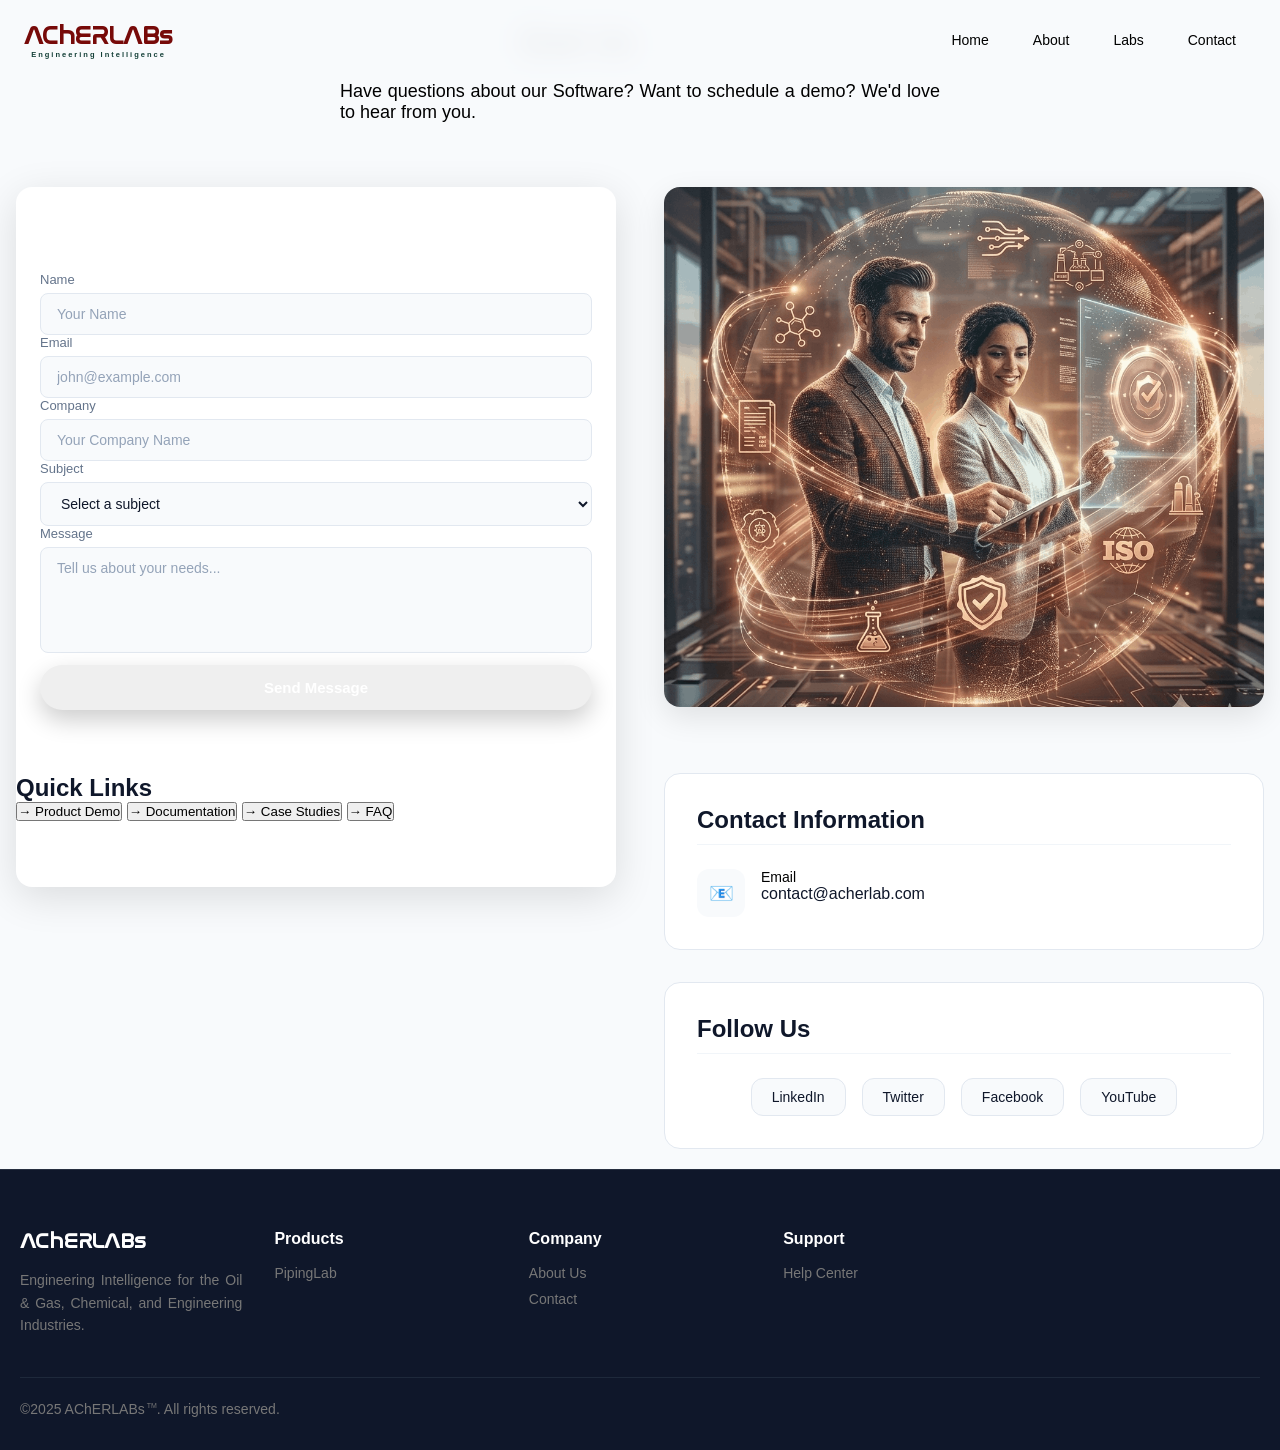
<file: contact.html>
<!DOCTYPE html>
<html lang="en">
<head>
    <meta charset="UTF-8">
    <meta name="viewport" content="width=device-width, initial-scale=1.0">
    <title>AChERLABs - Contact Us</title>
    <link rel="stylesheet" href="style.css">
    <!-- Font Awesome -->
    <link href="https://cdnjs.cloudflare.com/ajax/libs/font-awesome/5.10.0/css/all.min.css" rel="stylesheet" />
    </style>
</head>
<body>
        <!-- Navigation -->
    <nav id="navbar">
        <div class="nav-container">
            <a href="index.html" class="logo-section">
                <div class="logo-text">
                    <span class="logo-name">AChERLABs</span>
                    <span class="logo-tagline">Engineering Intelligence</span>
                </div>
            </a>
            
            <!-- YE SIRF EK LIST HAI (JO DESKTOP AUR MOBILE DONO KE LIYE KAAM KAREGI) -->
            <div class="nav-links">
                <a href="index.html" class="nav-btn">Home</a>
                <a href="about.html" class="nav-btn">About</a>
                <a href="Labs.html" class="nav-btn">Labs</a>
                <a href="contact.html" class="nav-btn active">Contact</a>
            </div>
            
            <!-- Mobile Menu Button (OnClick hataya gaya hai) -->
            <button class="mobile-menu-btn">
                <svg fill="none" stroke="currentColor" viewBox="0 0 24 24">
                    <path stroke-linecap="round" stroke-linejoin="round" stroke-width="2" d="M4 6h16M4 12h16M4 18h16"></path>
                </svg>
            </button>
        </div>
    </nav>

    <!-- Contact Page Content -->
    <div class="contact-page">
        <div class="contact-container">
            <div class="section-title">
                <h2>Get in <span class="gradient">Touch</span></h2>
                <p>Have questions about our Software? Want to schedule a demo? We'd love to hear from you.</p>
            </div>
            
            <div class="contact-grid">
                <!-- 1. Contact Form (Left Side) -->
                <div class="contact-form">
                    <h2>Send Us a Message</h2>
                    <form id="contactForm">
                        <div class="form-group">
                            <label>Name</label>
                            <input type="text" name="name" placeholder="Your Name" required />
                        </div>
                        <div class="form-group">
                            <label>Email</label>
                            <input type="email" name="email" placeholder="john@example.com" required>
                        </div>
                        <div class="form-group">
                            <label>Company</label>
                            <input type="text" name="company" placeholder="Your Company Name">
                        </div>
                        <div class="form-group">
                            <label>Subject</label>
                            <select name="subject" required>
                                <option value="">Select a subject</option>
                                <option value="demo">Request Demo</option>
                                <option value="pricing">Pricing Inquiry</option>
                                <option value="support">Technical Support</option>
                                <option value="other">Other</option>
                            </select>
                        </div>
                        <div class="form-group">
                            <label>Message</label>
                            <textarea name="message" rows="5" placeholder="Tell us about your needs..." required></textarea>
                        </div>
                        <button type="submit" class="btn-primary" style="width: 100%;">Send Message</button>
                        <p id="responseMessage"></p>
                    </form>

                    <!-- MOVED: Quick Links Box (Ab ye Form ke niche hai) -->
                    <div class="quick-links-card" style="margin-top: 30px; margin-bottom: 0;">
                        <h2>Quick Links</h2>
                        <div class="quick-links-grid">
                            <button class="quick-link-btn">→ Product Demo</button>
                            <button class="quick-link-btn">→ Documentation</button>
                            <button class="quick-link-btn">→ Case Studies</button>
                            <button class="quick-link-btn">→ FAQ</button>
                        </div>
                    </div>
                </div>
                
                <!-- 2. Right Side: Image + Contact Info -->
                <div class="contact-info">
                    
                    <!-- IMAGE -->
                    <div class="contact-image-box">
                        <img src="acherlab-images/contact.png" alt="Contact Us Image">
                    </div>
                    
                    <!-- Contact Information -->
                    <div class="info-card">
                        <h2>Contact Information</h2>
                        <!-- <div class="info-item">
                            <div class="info-icon">📍</div>
                            <div>
                                <div class="label">Address</div>
                                <div class="value">123 Tech Park, Innovation Street, Tech City, TC 12345</div>
                            </div>
                        </div> -->
                        
                        <div class="info-item">
                            <div class="info-icon">📧</div>
                            <div>
                                <div class="label">Email</div>
                                <div class="value">contact@acherlab.com</div>
                            </div>
                        </div>

                        <!-- <div class="info-item">
                            <div class="info-icon">📞</div>
                            <div>
                                <div class="label">Phone</div>
                                <div class="value">+1 (555) 123-4567</div>
                            </div>
                        </div> 
                        <div class="info-item">
                            <div class="info-icon">🕐</div>
                            <div>
                                <div class="label">Business Hours</div>
                                <div class="value">Mon - Fri: 9:00 AM - 6:00 PM</div>
                            </div> 
                        </div> -->
                    </div>
                    
                    <!-- Social Links -->
                    <div class="social-card">
                        <h2>Follow Us</h2>
                        <div class="social-links">
                            <button class="social-btn">LinkedIn</button>
                            <button class="social-btn">Twitter</button>
                            <button class="social-btn">Facebook</button>
                            <button class="social-btn">YouTube</button>
                        </div>
                    </div>
                    
                </div>
            </div>
        </div>
    </div>

    <!-- Footer -->
    <footer>
        <div class="footer-container">
            <div class="footer-grid">
                <div class="footer-brand">
                    <a href="index.html" class="logo-section">
                        <span class="logo-name" style="font-size: 20px;">AChERLABs</span>
                    </a>
                    <p>Engineering Intelligence for the Oil & Gas, Chemical, and Engineering Industries.</p>
                </div>
                
                <div class="footer-col">
                    <h4>Products</h4>
                    <ul>
                        <li><a href="PipingLab.html">PipingLab</a></li>
                        <!--<li><a href="Labs.html">Features</a></li>
                        <li><a href="contact.html">Pricing</a></li>
                        <li><a href="#">Updates</a></li>-->
                    </ul>
                </div>
                
                <div class="footer-col">
                    <h4>Company</h4>
                    <ul>
                        <li><a href="about.html">About Us</a></li>
                        <!--<li><a href="#">Careers</a></li>
                        <li><a href="#">News</a></li>-->
                        <li><a href="contact.html">Contact</a></li>
                    </ul>
                </div>
                
                <div class="footer-col">
                    <h4>Support</h4>
                    <ul>
                        <!--<li><a href="#">Documentation</a></li>-->
                        <li><a href="#">Help Center</a></li>
                        <!--<li><a href="#">Community</a></li>
                        <li><a href="#">Status</a></li>-->
                    </ul>
                </div>
            </div>
            
            <div class="footer-bottom">
                <p>
                   <span class="copyright-icon">&copy;</span>2025 AChERLABs<sup class="tm-icon">TM</sup>. All rights reserved.
                </p>
                <!--<div class="footer-links">
                    <a href="#">Privacy Policy</a>
                    <a href="#">Terms of Service</a>-->
                </div>
            </div>
        </div>
    </footer>

    <script src="script.js"></script>
</body>
</html>
</file>
<file: style.css>
/* ============================================
   AChERLABs Website - Main Stylesheet
   THEME: SOFT LIGHT (Professional & Clean)
   ============================================ */

/* ============================================
   TABLE OF CONTENTS
   ============================================
   1. ROOT & GLOBAL SETTINGS
   2. REUSABLE COMPONENTS
   3. PAGE: HOME
   4. PAGE: ABOUT
   5. PAGE: Labs
   6. PAGE: CONTACT
   7. FORMS & DOWNLOAD STYLES
   8. ANIMATIONS & KEYFRAMES
   9. RESPONSIVE STYLES
   ============================================ */

/* ============================================
   1. ROOT & GLOBAL SETTINGS
   ============================================ */

@font-face {
    font-family: 'nasalization';
    src: url('fonts/Nasalization-Regular.woff2') format('woff2'),
         url('fonts/Nasalization-Regular.woff') format('woff');
    font-weight: normal;
    font-style: normal;
    font-display: swap; /* Optimized loading ke liye */
}

* {
    margin: 0;
    padding: 0;
    box-sizing: border-box;
}

.italic-text {
    font-style: italic;
}

body {
    font-family: 'Segoe UI', Tahoma, Geneva, Verdana, sans-serif;
    background: #f8fafc;
    color: #0f172a;
    overflow-x: hidden;
}

p {
    text-align: justify;
    white-space: normal;
    word-wrap: break-word;
    word-break: keep-all;
    hyphens: none; /* Hyphen (-) ko disable kar deta hai */
}
/* Add this rule for smooth scrolling effect */
html {
    scroll-behavior: smooth;
}

/* Rest of your existing code... */
* {
    margin: 0;
    padding: 0;
    box-sizing: border-box;
}
/* ... */
/* ============================================
   2. REUSABLE COMPONENTS
   ============================================ */

/* A. Navigation */
nav {
    position: fixed;
    top: 0;
    left: 0;
    right: 0;
    z-index: 1000;
    padding: 0 24px;
    transition: all 0.3s ease;
    background: rgba(248, 250, 252, 0.9);
    backdrop-filter: blur(12px);
}

nav.scrolled {
    background: rgba(255, 255, 255, 0.95);
    box-shadow: 0 4px 20px rgba(0, 0, 0, 0.05);
}

.nav-container {
    max-width: 1280px;
    margin: 0 auto;
    display: flex;
    align-items: center;
    justify-content: space-between;
    height: 80px;
}

.logo-section {
    display: flex;
    align-items: center;
    gap: 12px;
    cursor: pointer;
    text-decoration: none;
}

.logo-section:hover .logo-img {
    transform: scale(1.1);
}

.logo-text {
    display: flex;
    flex-direction: column;
}

.logo-name {
    font-family: 'nasalization', sans-serif;
    text-transform: none !important;
    font-variant: normal !important;
    font-size: 24px;
    font-weight: bold;
    color: #770A09;
}

.logo-tagline {
    font-size: 7.5px;
    color: #133F37;
    letter-spacing: 2px;
    font-family: "Arial Rounded MT Bold", Arial, sans-serif;
    font-weight: 600; /* Semibold effect ke liye ye bhi add karna achha rehta hai */
    text-align: center;
    width: 100%; /* Ye isliye taaki element puri width le le aur text center ho sake */
    display: block; /* Agar ye span tag hai to ye zaroori hai */
}

.nav-links {
    display: flex;
    gap: 4px;
    transition: all 0.3s ease;
}

.nav-btn {
    padding: 10px 20px;
    border-radius: 50px;
    font-size: 14px;
    font-weight: 500;
    cursor: pointer;
    transition: all 0.3s ease;
    border: none;
    background: transparent;
    color: #000000;
    text-decoration: none;
    display: inline-block;
}

.nav-btn:hover {
    color: #0f172a;
    background: rgba(0, 0, 0, 0.05);
}

.nav-btn.active {
    background: #960c0c;
    color: #fff;
    box-shadow: 0 10px 20px rgba(0, 0, 0, 0.15);
}

.mobile-menu-btn {
    display: none;
    padding: 8px;
    border-radius: 8px;
    background: rgba(0, 0, 0, 0.05);
    border: none;
    cursor: pointer;
}

.mobile-menu-btn svg {
    width: 24px;
    height: 24px;
    stroke: #0f172a;
}

/* B. Buttons */
.btn-primary {
    padding: 16px 32px;
    border-radius: 50px;
    background: linear-gradient(to right, #960c0c);
    color: #fff;
    font-size: 18px;
    font-weight: 600;
    border: none;
    cursor: pointer;
    box-shadow: 0 10px 25px rgba(0, 0, 0, 0.2);
    transition: all 0.3s ease;
    text-decoration: none;
    display: inline-block;
}

.btn-primary:hover {
    transform: scale(1.05);
    box-shadow: 0 15px 30px rgba(0, 0, 0, 0.3);
}

.btn-secondary {
    padding: 16px 32px;
    border-radius: 50px;
    background: rgba(15, 23, 42, 0.05);
    border: 1px solid rgba(15, 23, 42, 0.1);
    color: #0f172a;
    font-size: 18px;
    font-weight: 600;
    cursor: pointer;
    transition: all 0.3s ease;
    text-decoration: none;
    display: inline-block;
}

.btn-secondary:hover {
    background: rgba(15, 23, 42, 0.1);
}

/* C. Footer */
footer {
    background: #000000; /* Background color black kar diya */
    border-top: 1px solid rgba(255, 255, 255, 0.1); /* Border thoda light kiya black ke liye */
    padding: 48px 16px;
    color: #777777; /* Default text color grey kar diya */
}

.footer-container {
    max-width: 1280px;
    margin: 0 auto;
}

.footer-grid {
    display: grid;
    grid-template-columns: repeat(5, 1fr);
    gap: 32px;
    margin-bottom: 32px;
}

.footer-brand .logo-section {
    margin-bottom: 16px;
}

.footer-brand p {
    color: #777777; /* Description text grey */
    font-size: 14px;
}

.footer-col h4 {
    color: #ffffff; /* Headings white rakhi hain taaki dikhe */
    font-weight: 600;
    margin-bottom: 16px;
}

.footer-col ul {
    list-style: none;
}

.footer-col li {
    margin-bottom: 8px;
}

.footer-col a {
    color: #777777; /* Links ko grey kiya as per request */
    font-size: 14px;
    text-decoration: none;
    transition: color 0.3s ease;
}

.footer-col a:hover {
    color: #ffffff; /* Hover karne par white ho jayenge */
}

..footer-bottom {
    padding-top: 32px;
    border-top: 1px solid rgba(255, 255, 255, 0.1);
    display: flex;
    align-items: center;
    flex-wrap: wrap;
    gap: 16px;
}

/* Responsive Fix: Mobile par Center karega */
@media (max-width: 768px) {
    .footer-bottom {
        justify-content: center; /* Mobile par center aa jayega */
        text-align: center;
        width: 100%;
    }
}
.footer-bottom p {
    color: #777777; /* Copyright text grey */
    font-size: 14px;
}

.footer-links {
    display: flex;
    gap: 24px;
}

.footer-links a {
    color: #777777; /* Footer bottom links grey */
    font-size: 14px;
    text-decoration: none;
    transition: color 0.3s ease;
}

.footer-links a:hover {
    color: #ffffff; /* Hover par white */
}

/* Footer Logo Name Styling */
.footer-brand .logo-name {
    font-size: 20px;
    color: #ffffff; /* White color */
    font-weight: bold; /* Optional: Name thoda bold karne ke liye */
}

/* --- Footer Quick Links --- */
.footer-quick-links {
    margin-bottom: 24px;
}

.footer-quick-links h3 {
    font-size: 16px;
    font-weight: 700;
    color: #ffffff;
    margin-bottom: 16px;
}

.footer-links-grid {
    display: flex;
    flex-direction: column;
    gap: 10px;
}

.footer-link-item {
    color: #94a3b8;
    font-size: 14px;
    text-decoration: none;
    transition: all 0.3s ease;
}

.footer-link-item:hover {
    color: #ffffff;
    padding-left: 6px;
}

/* --- Base Style (Default) --- */
/* Ye style sab jagah apply hogi jahan bhi tm-icon class lagegi */
.tm-icon {
    font-size: 0.5em;       /* Default Size */
    vertical-align: super;
    margin-left: 2px;
    font-weight: normal;
}

/* --- Header Logo TM Style --- */
.logo-section .tm-icon {
    font-size: 0.2em;
    font-family: "Arial Rounded MT Bold", Arial, sans-serif !important;
    color: #770A09;
    vertical-align: super;
    margin-left: 2px;
}

/* --- Base Style (Default) --- */
.tm-icon {
    font-size: 0.5em;       
    vertical-align: super;
    margin-left: 2px;
    font-weight: normal;
    /* Default font bhi set kar dete hain safety ke liye */
    font-family: Arial, Helvetica, sans-serif; 
}

/* --- Specific Style for Footer --- */
.footer-brand .tm-icon {
    font-size: 0.3em;
    color: #ffffff;
    font-family: Arial, Helvetica, sans-serif;
}

/* D. Modals */
.modal {
    display: none;
    position: fixed;
    z-index: 2000;
    left: 0;
    top: 0;
    width: 100%;
    height: 100%;
    background-color: rgba(15, 23, 42, 0.5);
    backdrop-filter: blur(5px);
}

.modal-content {
    background: #fff;
    margin: 8% auto;
    padding: 40px;
    border: 1px solid #e2e8f0;
    width: 90%;
    max-width: 500px;
    border-radius: 15px;
    text-align: center;
    box-shadow: 0 25px 50px rgba(0,0,0,0.1);
    position: relative;
    color: #0f172a;
}

.close {
    position: absolute;
    top: 15px;
    right: 20px;
    color: #94a3b8;
    font-size: 30px;
    cursor: pointer;
    transition: 0.3s;
}

.close:hover {
    color: #0f172a;
}

.modal-btn {
    background: linear-gradient(to right, #960c0c);
    color: #fff;
    padding: 16px 32px;
    border: none;
    width: 100%;
    border-radius: 50px;
    font-weight: 600;
    font-size: 1rem;
    cursor: pointer;
    margin-top: 10px;
    transition: all 0.3s ease;
    box-shadow: 0 10px 20px rgba(0, 0, 0, 0.15);
}

.modal-btn:hover {
    transform: translateY(-2px);
    box-shadow: 0 15px 30px rgba(0, 0, 0, 0.25);
}

/* ============================================
   3. PAGE: HOME
   ============================================ */

/* A. Hero Section */
.hero {
    display: flex;
    flex-direction: column;
    background: #f8fafc;
    position: relative;
    width: 100%;
}

/* Slider Area */
.hero-bg-slider {
    position: relative;
    width: 100%;
    height: 700px;
    overflow: hidden;
    margin-top: 80px;
    flex-shrink: 0;
    background-color: #e2e8f0;
}

.hero-bg-slider .slide {
    position: absolute;
    inset: 0;
    width: 100%;
    height: 100%;
    background-size: cover;
    background-position: center center;
    background-repeat: no-repeat;
    opacity: 0;
    transition: opacity 1s ease-in-out;
    z-index: 0;
}

.hero-bg-slider .slide.active {
    opacity: 1;
}

/* --- Overlay (30% Dark) --- */
.hero-bg-slider .slide::before {
    content: '';
    position: absolute;
    top: 0;
    left: 0;
    width: 100%;
    height: 100%;
    background: rgba(0, 0, 0, 0.3); /* 30% Transparency */
    z-index: 1;
}

/* --- Text Styling (Left Bottom, Italic, Single Line) --- */
.slide-text {
    position: absolute;
    bottom: 50px; /* Image ke niche se 50px upar */
    left: 0; /* Left side se start hoga */
    z-index: 2;
    
    /* Text Design */
    color: #ffffff;
    font-size: 1.5rem; 
    font-weight: narrow;
    font-style: italic; /* Italic kiya */
    width: 50%; /* Image ki 50% width */
    
    /* Single Line ke liye (Text line nahi todega) */
    white-space: nowrap; 
    
    text-shadow: 2px 4px 10px rgba(0, 0, 0, 0.6);
    font-family: 'Segoe UI', Tahoma, Geneva, Verdana, sans-serif;
    padding: 0 40px;
    
    opacity: 0;
    transition: opacity 1s ease-in-out;
    text-align: left; /* Text left side se align hoga */
}

/* Ab humne left/right classes ka logic change kar diya hai 
   taaki sab left side par aajayein */
.slide-text.text-left,
.slide-text.text-right {
    left: 0;
    right: auto;
    text-align: left;
}

/* Active slide mein text dikhayi dega */
.hero-bg-slider .slide.active .slide-text {
    opacity: 1;
}

/* Responsive Settings */
@media (max-width: 768px) {
    .slide-text {
        font-size: 1.2rem; /* Mobile par size kam */
        width: 70%; /* Mobile par thoda width badha liya */
        padding: 0 20px;
        bottom: 30px;
        white-space: normal; /* Mobile par agar text lamba hai to wrap ho sake */
    }
}

/* Scroll Indicator */
.scroll-indicator {
    position: absolute;
    bottom: 20px;
    left: 50%;
    transform: translateX(-50%);
    z-index: 5;
    animation: bounce 2s infinite;
    cursor: pointer;
}

@keyframes bounce {
    0%, 20%, 50%, 80%, 100% {transform: translateX(-50%) translateY(0);}
    40% {transform: translateX(-50%) translateY(-10px);}
    60% {transform: translateX(-50%) translateY(-5px);}
}

/* Hero Bottom Layout */
.hero-bottom-wrapper {
    display: flex;
    align-items: center;
    justify-content: space-between;
    max-width: 1280px;
    margin: 0 auto;
    padding: 60px 24px;
    gap: 50px;
    background: #f8fafc;
    flex-wrap: wrap;
}

.hero-left-col {
    flex: 1.5;
    min-width: 300px;
    order: 1;
}

.hero-content {
    text-align: left;
}

.badge-dot {
    width: 8px;
    height: 8px;
    border-radius: 50%;
    background: #22c55e;
    animation: pulse 2s ease-in-out infinite;
    display: inline-block;
    margin-right: 8px;
}

.badge-text {
    font-size: 14px;
    color: #000000;
}

.hero h1 {
    font-size: 3rem;
    font-weight: bold;
    margin-bottom: 24px;
    line-height: 1.2;
    color: #0f172a;
}

/* Welcome to ka gray color */
.hero h1 .welcome-text {
    color: #777777;
    -webkit-text-fill-color: #777777;
    font-size: 0.8em;
}

/* AChERLABs ka red gradient */
.hero h1 span.gradient {
    background: linear-gradient(to right, #960c0c);
    -webkit-background-clip: text;
    -webkit-text-fill-color: transparent;
    background-clip: text;
    font-size: 0.8em;
}

.hero h1 span.gradient {
    background: linear-gradient(to right, #960c0c);
    -webkit-background-clip: text;
    -webkit-text-fill-color: transparent;
    background-clip: text;
}

.hero p {
    font-size: 18px;
    color: #777777;
    margin-bottom: 40px;
    max-width: 700px;
    line-height: 1.7;
}

.hero-buttons {
    display: flex;
    gap: 16px;
    justify-content: flex-start;
    flex-wrap: wrap;
}

/* Right Side: Image Box */
.hero-right-col {
    flex: 1.5;
    min-width: 300px;
    order: 2;
    position: relative;
}

.image-box img {
    width: 100%;
    height: auto;
    display: block;
    border-radius: 14px;
    background: #f8fafc;
}

/* Mobile Responsive */
@media (max-width: 768px) {
    .hero-bg-slider {
        height: 400px;
    }
    .hero-bottom-wrapper {
        flex-direction: column;
        padding: 40px 16px;
    }
    .hero-left-col {
        order: 1;
    }
    .hero-right-col {
        order: 2;
    }
    .hero-content {
        text-align: center;
    }
    .hero-buttons {
        justify-content: center;
    }
    .hero h1 {
        font-size: 2rem;
    }
}

/* B. Industries Section */
.industries {
    padding: 80px 20px;
    background: #ffffff;
}

.section-title {
    text-align: center;
    margin-bottom: 64px;
}

.section-title h2 {
    font-size: 2.5rem;
    font-weight: bold;
    color: #777777;
    margin-bottom: 16px;
}

.section-title h2 span.gradient {
    background: linear-gradient(to right, #960c0c);
    -webkit-background-clip: text;
    -webkit-text-fill-color: transparent;
    background-clip: text;
}

.section-title p {
    color: #000000;
    font-size: 18px;
    max-width: 600px;
    margin: 0 auto;
}

.industries-container {
    max-width: 1280px;
    margin: 0 auto;
    display: flex;
    flex-direction: column;
    gap: 60px;
}

.industry-row {
    display: flex;
    align-items: center;
    gap: 50px;
    flex-wrap: wrap;
}

/* Desktop Reverse Layout */
.industry-row.reverse {
    flex-direction: row-reverse;
}

.industry-content {
    flex: 1;
    min-width: 300px;
}

.industry-content h3 {
    font-size: 2rem;
    font-weight: bold;
    color: #777777;
    margin-bottom: 16px;
}

.industry-content h3 span.gradient {
    background: linear-gradient(to right, #960c0c);
    -webkit-background-clip: text;
    -webkit-text-fill-color: transparent;
    background-clip: text;
}

.industry-content p {
    color: #000000;
    font-size: 1rem;
    line-height: 1.8;
    margin-bottom: 24px;
}

.industry-btn {
    display: inline-block;
    padding: 12px 28px;
    border-radius: 50px;
    background: linear-gradient(to right, #960c0c);
    color: #fff;
    font-weight: 500;
    text-decoration: none;
    transition: transform 0.3s ease, box-shadow 0.3s ease;
}

.industry-btn:hover {
    transform: translateY(-3px);
    box-shadow: 0 10px 20px rgba(0, 0, 0, 0.15);
}

.industry-image {
    flex: 1.2;
    min-width: 300px;
    position: relative;
    /* FIX: Number badge ka cut na ho isliye */
    overflow: visible; 
}

/* --- DESKTOP IMAGE FIX (Auto Height - No Crop) --- */
.industry-image img {
    width: 100%;
    
    /* YE LINE PURI IMAGE DIKHAYEGI - CUT NAHI HOGI */
    height: auto; 
    max-height: 500px; /* Maximum height limit (optional) */
    
    object-fit: contain; /* Puri image fit hogi */
    object-position: center;
    background-color: #f1f5f9; /* Khali jagah ka background */
    
    border-radius: 16px;
    box-shadow: 0 25px 50px rgba(0,0,0,0.1);
    
    position: relative;
    z-index: 1;
    transition: transform 0.5s ease;
}

/* Hover Effect: Image aage aayegi */
.industry-row:hover .industry-image img {
    transform: scale(1.03);
    z-index: 20; /* Hover par number ke upar image */
}

/* NUMBER STYLING */
.industry-num {
    position: absolute;
    top: -20px;
    left: -20px;
    width: 60px;
    height: 60px;
    background: linear-gradient(to right, #960c0c);
    border-radius: 50%;
    display: flex;
    align-items: center;
    justify-content: center;
    font-size: 1.5rem;
    font-weight: bold;
    color: #fff;
    box-shadow: 0 10px 20px rgba(0,0,0,0.1);
    z-index: 10; /* Number normally upar rahega */
}

/* --- RESPONSIVE STYLES (Mobile View) --- */
@media (max-width: 768px) {
    .industry-row, 
    .industry-row.reverse {
        flex-direction: column !important;
        text-align: center;
    }

    .industry-content {
        min-width: 100%;
    }

    .industry-image {
        min-width: 100%;
        width: 100%;
    }

    /* Mobile ke liye bhi auto height */
    .industry-image img {
        height: auto;
        max-height: 400px;
        object-fit: contain;
    }

    /* Mobile mein number center */
    .industry-num {
        top: -10px;
        left: 50%;
        transform: translateX(-50%);
    }

    .industry-content h3 {
        font-size: 1.5rem;
        margin-top: 20px;
    }

    .industry-btn {
        display: inline-flex;
        justify-content: center;
        align-items: center;
        text-align: center;
    }
}

/* C. Features Section */
.features {
    padding: 80px 16px;
    background: #f8fafc;
}

.features-grid {
    display: grid;
    grid-template-columns: repeat(3, 1fr);
    gap: 32px;
    max-width: 1280px;
    margin: 0 auto;
}

.feature-card {
    position: relative;
    padding: 32px;
    border-radius: 16px;
    background: #ffffff;
    border: 1px solid #e2e8f0;
    transition: all 0.3s ease;
}

.feature-card:hover {
    border-color: #960c0c;
    box-shadow: 0 10px 30px rgba(0,0,0,0.05);
}

.feature-card .icon {
    font-size: 40px;
    margin-bottom: 16px;
}

.feature-card h3 {
    font-size: 20px;
    font-weight: bold;
    color: #0f172a;
    margin-bottom: 12px;
}

.feature-card p {
    color: #000000;
}

/* ============================================
   4. PAGE: ABOUT
   ============================================ */

/* Main Heading */
.section-title h1 {
    font-size: 3rem;
    font-weight: bold;
    color: #777777;
    margin-bottom: 24px;
    line-height: 1.2;
}

.section-title h1 span.gradient {
    background: linear-gradient(to right, #960c0c);
    -webkit-background-clip: text;
    -webkit-text-fill-color: transparent;
    background-clip: text;
}

.about-page {
    background: #f8fafc;
    min-height: 100vh;
}

.about-container {
    max-width: 1280px;
    margin: 0 auto;
    padding: 96px 16px;
    position: relative;
    overflow-x: hidden;
}

/* --- TOP GRID --- */
.about-grid {
    display: grid;
    grid-template-columns: 1fr 1fr;
    gap: 48px;
    align-items: flex-start;
}

.about-content h1 {
    font-size: 3rem;
    font-weight: bold;
    color: #777777;
    margin-bottom: 24px;
    line-height: 1.2;
}

.about-content h1 span.gradient {
    background: linear-gradient(to right, #960c0c);
    -webkit-background-clip: text;
    -webkit-text-fill-color: transparent;
    background-clip: text;
}

.about-content p {
    font-size: 18px;
    color: #000000;
    line-height: 1.8;
    margin-bottom: 24px;
}

/* --- BADGES STYLE (Wapas add kiya) --- */
.about-badges {
    display: flex;
    flex-wrap: wrap;
    gap: 16px;
    margin-top: 24px;
}

.badge {
    display: flex;
    align-items: center;
    gap: 8px;
    padding: 8px 16px;
    border-radius: 50px;
    font-size: 14px;
}

.badge.green { background: rgba(34, 197, 94, 0.1); color: #15803d; }
.badge.blue { background: rgba(59, 130, 246, 0.1); color: #1d4ed8; }
.badge.purple { background: rgba(139, 92, 246, 0.1); color: #6d28d9; }

.badge-dot-sm { width: 8px; height: 8px; border-radius: 50%; }
.badge.green .badge-dot-sm { background: #15803d; }
.badge.blue .badge-dot-sm { background: #1d4ed8; }
.badge.purple .badge-dot-sm { background: #6d28d9; }

/* --- IMAGE STYLE --- */
.about-image {
    position: relative;
}

.about-image img {
    width: 100%;
    height: 500px;
    object-fit: cover;
    object-position: top;
    border-radius: 24px;
    box-shadow: 0 25px 50px rgba(0,0,0,0.1);
}

.about-image-overlay {
    position: absolute;
    inset: 0;
    background: linear-gradient(to left, transparent, transparent, rgba(248, 250, 252, 0.8));
    border-radius: 24px;
}

/* Mission Card */
.mission-card {
    position: absolute;
    bottom: 30px;
    left: 30px;
    right: 30px;
    background: rgba(150, 12, 12, 0.9);
    padding: 20px;
    border-radius: 12px;
    color: #fff;
    box-shadow: 0 10px 20px rgba(0,0,0,0.2);
}
.mission-card h4 { margin: 0 0 5px 0; font-size: 1.2rem; }
.mission-card p { margin: 0; font-size: 0.9rem; color: rgba(255,255,255,0.9); }

/* --- BOTTOM FULL WIDTH SECTION --- */
.bottom-full-section {
    margin-top: 40px;
}

.full-width-line {
    border: 0;
    height: 1px;
    background: #e2e8f0;
    margin-bottom: 30px;
    width: 100vw;
    position: relative;
    left: calc(-50vw + 50%);
}

/* Flex Wrapper */
.competency-wrapper {
    display: flex;
    align-items: center;
    gap: 30px;
}

/* Competency Box */
.competency-box {
    background: rgba(150, 12, 12, 0.9);
    color: #fff;
    padding: 20px;
    border-radius: 12px;
    box-shadow: 0 10px 20px rgba(0,0,0,0.2);
    flex-shrink: 0;
    width: 180px;
    text-align: center;
}
.competency-box h4 { margin: 0; font-size: 1.1rem; line-height: 1.4; }

/* List */
.competency-list-full {
    flex: 1;
}

.competency-list-full ul {
    list-style: none;
    padding: 0;
    margin: 0;
    display: grid;
    grid-template-columns: 1fr;
    gap: 10px;
}

.competency-list-full ul li {
    font-size: 16px;
    color: #333;
    position: relative;
    padding-left: 25px;
    line-height: 1.6;
    white-space: nowrap;
}

.competency-list-full ul li::before {
    content: '•';
    color: #960c0c;
    font-weight: bold;
    position: absolute;
    left: 0;
    font-size: 1.2rem;
}

/* Responsive */
@media (max-width: 768px) {
    .about-grid {
        grid-template-columns: 1fr;
    }
    
    .about-badges {
        justify-content: center !important; /* Mobile par center */
    }

    .full-width-line {
        width: 100%;
        left: 0;
    }
    
    .competency-wrapper {
        flex-direction: column;
        align-items: flex-start;
    }
    
    .competency-box {
        width: 100%;
        margin-bottom: 10px;
    }
    
    .competency-list-full ul li {
        white-space: normal;
    }
    
    .about-image {
        order: -1;
    }
    
    .about-image img {
        height: 300px;
    }
}

/* ============================================
   Core Values Section (Updated)
   ============================================ */

.core-values-section {
    padding: 60px 20px;
    border-top: 1px solid #e2e8f0;
}

.cv-header {
    text-align: center;
    margin-bottom: 48px;
    max-width: 800px;
    margin-left: auto;
    margin-right: auto;
}

.cv-header h2 {
    font-size: 2.5rem;
    font-weight: bold;
    margin-bottom: 10px;
    /* color: #960c0c; ← Ye line hata do kyunki ab alag-alag colors hain */
}

/* Our Core ka gray color */
.cv-header h2 .cv-gray {
    color: #777777;
}

/* Values ka red color */
.cv-header h2 .cv-red {
    color: #960c0c;
}

.cv-header p {
    text-align: center;
    color: #000000;
    font-size: 1rem;
    line-height: 1.7;
}

/* Desktop View: 4 Columns (Default) */
.values-grid {
    display: grid;
    grid-template-columns: repeat(4, 1fr); 
    gap: 20px;
}

.value-card {
    background: #ffffff;
    padding: 20px;
    border-radius: 10px;
    text-align: center;
    transition: transform 0.1s ease;
    position: relative;
    overflow: hidden;
    box-shadow: 0 5px 15px rgba(0,0,0,0.05);
    border: 1px solid #e2e8f0;
}

.value-card:hover {
    transform: translateY(-5px);
    border-color: #cbd5e1;
}

.value-card.purple { border-top: 6px solid #8b5cf6; }
.value-card.blue { border-top: 6px solid #3b82f6; }
.value-card.green { border-top: 6px solid #22c55e; }
.value-card.orange { border-top: 6px solid #f97316; }

.value-icon {
    width: 50px;
    height: 50px;
    margin: 0 auto 16px;
    display: flex;
    align-items: center;
    justify-content: center;
    font-size: 24px;
    background: rgba(0,0,0,0.03);
    border-radius: 50%;
}

.value-card h3 {
    font-size: 1.1rem;
    font-weight: bold;
    color: #0f172a;
    margin-bottom: 12px;
}

.value-card p {
    font-size: 0.9rem;
    color: #000000;
    line-height: 1.6;
}

/* --- RESPONSIVE CODE (Yahan update kiya gaya hai) --- */

/* Tablet View (Jab screen 1024px se chhoti ho) */
/* Yahan par 2 columns banenge */
@media (max-width: 1024px) {
    .values-grid {
        grid-template-columns: repeat(2, 1fr); 
    }
}

/* Mobile View (Jab screen 768px se chhoti ho) */
/* Yahan par 1 column banega */
@media (max-width: 768px) {
    .values-grid {
        grid-template-columns: 1fr; /* Sirf 1 column (Ek ke neeche ek) */
    }

    .core-values-section {
        padding: 40px 15px;
    }

    .cv-header h2 {
        font-size: 1.75rem;
    }
    
    .value-card {
        padding: 15px;
    }
}

/* Why Choose */
.mission-card {
    position: absolute;
    bottom: -100px;
    left: -24px;
    padding: 24px;
    border-radius: 16px;
    background: linear-gradient(to bottom right, #000000);
    max-width: 280px;
    box-shadow: 0 25px 50px rgba(0, 0, 0, 0.15);
}

.mission-card h4 {
    color: #fff;
    font-size: 18px;
    font-weight: bold;
    margin-bottom: 8px;
}

.mission-card p {
    color: rgba(255, 255, 255, 0.9);
    font-size: 14px;
}

..why-choose {
    margin-top: 5px;
}

/* "Why Choose" text ka color */
.why-choose .section-title {
    color: #777777;
}

/* "AChERLABs" text ka gradient hata kar color lagane ke liye */
.why-choose .section-title span.gradient {
    background: none;
    -webkit-text-fill-color: #960c0c;
    color: #960c0c;
} {
    margin-top: 5px;
}

.why-grid {
    display: grid;
    grid-template-columns: repeat(4, 1fr);
    gap: 24px;
}

.why-card {
    padding: 24px;
    border-radius: 16px;
    background: #ffffff;
    border: 1px solid #e2e8f0;
    transition: all 0.3s ease;
}

.why-card:hover {
    border-color: #cbd5e1;
    box-shadow: 0 10px 20px rgba(0,0,0,0.05);
}

.why-card .icon-box {
    width: 56px;
    height: 56px;
    border-radius: 12px;
    display: flex;
    align-items: center;
    justify-content: center;
    font-size: 24px;
    margin-bottom: 16px;
    transition: transform 0.3s ease;
}

.why-card:hover .icon-box {
    transform: scale(1.1);
}

.why-card h3 {
    font-size: 18px;
    font-weight: 600;
    color: #0f172a;
    margin-bottom: 8px;
}

.why-card p {
    color: #000000;
    font-size: 14px;
}

.icon-cyan {
    background: linear-gradient(to bottom right, #06b6d4, #2563eb);
}

.icon-purple {
    background: linear-gradient(to bottom right, #8b5cf6, #7c3aed);
}

.icon-green {
    background: linear-gradient(to bottom right, #22c55e, #10b981);
}

.icon-orange {
    background: linear-gradient(to bottom right, #f97316, #d97706);
}

/* CTA Section */
.cta-about-section {
    text-align: center;
    padding: 50px 20px;
    background: linear-gradient(to bottom, #f8fafc, #e2e8f0);
    margin-top: 10px;
}

.cta-box {
    max-width: 1500px;
    margin: 0 auto;
    padding: 60px 40px;
    border-radius: 20px;
    background: #ffffff;
    border: 1px solid #e2e8f0;
    box-shadow: 0 25px 50px rgba(0,0,0,0.05);
}

.cta-box h2 {
    font-size: 2.5rem;
    font-weight: bold;
    color: #0f172a;
    margin-bottom: 16px;
}

.cta-box p {
    text-align: center; 
    color: #000000;
    font-size: 1.1rem;
    margin-bottom: 32px;
    line-height: 1.6;
}

.cta-buttons {
    display: flex;
    justify-content: center;
    gap: 16px;
    flex-wrap: wrap;
}

.btn-white-bg {
    display: inline-block;
    padding: 14px 32px;
    background: #960c0c; /* Button Color Red kar diya */
    color: #fff; /* Text White hai */
    font-weight: 600;
    font-size: 1rem;
    border-radius: 50px;
    text-decoration: none;
    transition: all 0.3s ease;
    border: 2px solid #960c0c; /* Border bhi Red kar diya */
}

.btn-white-bg:hover {
    background: #7a0a0a; /* Hover karne par thoda dark red hoga */
    border-color: #7a0a0a; /* Hover par border bhi dark red */
    transform: translateY(-3px);
    box-shadow: 0 10px 20px rgba(0,0,0,0.1);
}

/* ============================================
   5. PAGE: Labs
   ============================================ */

.Labs-page {
    background: #f8fafc;
    min-height: 100vh;
}

.Labs-container {
    max-width: 1280px;
    margin: 0 auto;
    padding: 20px 16px;
}

/* A. PipingLab Hero Section */
.pipingleb-section {
    position: relative;
    border-radius: 0;
    overflow: visible;
    margin-bottom: 40px;
    background: transparent;
    border: none;
}

.pipingleb-bg {
    position: absolute;
    inset: 0;
    background: linear-gradient(to right, rgba(59, 130, 246, 0.03), transparent, rgba(139, 92, 246, 0.03));
    z-index: 1;
    pointer-events: none;
}

.pipingleb-glow {
    position: absolute;
    inset: 0;
    z-index: 2;
    pointer-events: none;
}

.pipingleb-glow .glow-1 {
    position: absolute;
    top: 0;
    right: 0;
    width: 400px;
    height: 400px;
    background: rgba(59, 130, 246, 0.1);
    border-radius: 50%;
    filter: blur(80px);
}

.pipingleb-glow .glow-2 {
    position: absolute;
    bottom: 0;
    left: 0;
    width: 400px;
    height: 400px;
    background: rgba(139, 92, 246, 0.1);
    border-radius: 50%;
    filter: blur(80px);
}

.pipingleb-content {
    position: relative;
    z-index: 10;
    display: grid;
    grid-template-columns: 1fr 1fr;
    gap: 48px;
    align-items: center;
    padding: 64px;
}

.pipingleb-badge {
    display: inline-flex;
    align-items: center;
    gap: 8px;
    padding: 8px 16px;
    border-radius: 50px;
    background: linear-gradient(to right, #960c0c);
    color: #fff;
    font-size: 14px;
    font-weight: 500;
    margin-bottom: 24px;
}

.pipingleb-badge .pulse-dot {
    width: 8px;
    height: 8px;
    border-radius: 50%;
    background: #fff;
    animation: pulse 2s ease-in-out infinite;
}

.pipingleb-content h2 {
    font-size: 3rem;
    font-weight: bold;
    color: #960c0c;
    margin-bottom: 24px;
}

.pipingleb-content p {
    font-size: 18px;
    color: #000000;
    line-height: 1.7;
    margin-bottom: 24px;
}

.pipingleb-image {
    position: relative;
    display: flex;
    flex-direction: column;
    align-items: center;
    justify-content: center;
    min-height: 400px;
}

.pipingleb-image img {
    width: 100%;
    height: auto;
    max-height: 500px;
    object-fit: contain;
    border-radius: 16px;
    box-shadow: 0 25px 50px -12px rgba(0, 0, 0, 0.1);
}

.pipingleb-stats {
    position: absolute;
    bottom: -20px;
    left: 16px;
    right: 16px;
    display: flex;
    gap: 16px;
    z-index: 20;
}

.pipingleb-stat {
    flex: 1;
    padding: 16px;
    border-radius: 12px;
    background: rgba(255, 255, 255, 0.9);
    backdrop-filter: blur(8px);
    border: 1px solid #e2e8f0;
    text-align: center;
    box-shadow: 0 10px 20px rgba(0,0,0,0.05);
}

.pipingleb-stat .value {
    font-size: 20px;
    font-weight: bold;
}

.pipingleb-stat .value.cyan {
    color: #0891b2;
}

.pipingleb-stat .value.purple {
    color: #7c3aed;
}

.pipingleb-stat .value.orange {
    color: #ea580c;
}

.pipingleb-stat .label {
    font-size: 12px;
    color: #000000;
}

/* Responsive fix for mobile */
@media (max-width: 768px) {
    .pipingleb-content {
        grid-template-columns: 1fr;
        padding: 20px;
    }
}

/* ============================================
   EXPLORE PAGE - Full CSS (Hero + All Sections)
   ============================================ */

/* ========================================
   A. PipingLab Hero Section
   ======================================== */
.pipingleb-section {
    position: relative;
    border-radius: 0;
    overflow: visible;
    margin-bottom: 80px;
    margin-top: 100px;
    background: transparent;
    border: none;
}

.pipingleb-bg {
    position: absolute;
    inset: 0;
    background: linear-gradient(to right, rgba(59, 130, 246, 0.03), transparent, rgba(139, 92, 246, 0.03));
    z-index: 1;
    pointer-events: none;
}

.pipingleb-glow {
    position: absolute;
    inset: 0;
    z-index: 2;
    pointer-events: none;
}

.pipingleb-glow .glow-1 {
    position: absolute;
    top: 0;
    right: 0;
    width: 400px;
    height: 400px;
    background: rgba(59, 130, 246, 0.1);
    border-radius: 50%;
    filter: blur(80px);
}

.pipingleb-glow .glow-2 {
    position: absolute;
    bottom: 0;
    left: 0;
    width: 400px;
    height: 400px;
    background: rgba(139, 92, 246, 0.1);
    border-radius: 50%;
    filter: blur(80px);
}

.pipingleb-content {
    position: relative;
    z-index: 10;
    display: grid;
    grid-template-columns: 1fr 1fr;
    gap: 48px;
    align-items: center;
    padding: 64px;
}

.pipingleb-badge {
    display: inline-flex;
    align-items: center;
    gap: 8px;
    padding: 8px 16px;
    border-radius: 50px;
    background: linear-gradient(to right, #960c0c);
    color: #fff;
    font-size: 14px;
    font-weight: 500;
    margin-bottom: 24px;
}

.pipingleb-badge .pulse-dot {
    width: 8px;
    height: 8px;
    border-radius: 50%;
    background: #fff;
    animation: pulse 2s ease-in-out infinite;
}

.pipingleb-content h2 {
    font-size: 3rem;
    font-weight: bold;
    color: #960c0c;
    margin-bottom: 24px;
}

.pipingleb-content p {
    font-size: 18px;
    color: #000000;
    line-height: 1.7;
    margin-bottom: 24px;
}

.pipingleb-image {
    position: relative;
    display: flex;
    flex-direction: column;
    align-items: center;
    justify-content: center;
    overflow: hidden;
}

.pipingleb-image img {
    width: 100%;
    height: auto;
}

.pipingleb-stats {
    position: relative;
    margin-top: -40px;
    margin-bottom: 20px;
    justify-content: center;
    width: 100%;
    background: #f8fafc;
    padding-top: 10px;
    display: flex;
    gap: 16px;
    z-index: 10;
}

.pipingleb-stat {
    flex: 1;
    padding: 16px;
    border-radius: 12px;
    background: rgba(255, 255, 255, 0.9);
    backdrop-filter: blur(8px);
    border: 1px solid #e2e8f0;
    text-align: center;
    box-shadow: 0 10px 20px rgba(0,0,0,0.05);
}

.pipingleb-stat .value {
    font-size: 20px;
    font-weight: bold;
}

.pipingleb-stat .value.cyan {
    color: #0891b2;
}

.pipingleb-stat .value.purple {
    color: #7c3aed;
}

.pipingleb-stat .value.orange {
    color: #ea580c;
}

.pipingleb-stat .label {
    font-size: 12px;
    color: #000000;
}

/* ========================================
   B. Capabilities Section
   ======================================== */
.capabilities-clean-section {
    padding: 10px 20px;
    background-color: #ffffff;
    position: relative;
}

.cap-header {
    text-align: center;
    margin-bottom: 80px;
}

.cap-header h2 {
    font-size: 3rem;
    color: #777777;
    font-weight: 800;
}

.cap-grid {
    display: grid;
    grid-template-columns: repeat(2, 1fr);
    gap: 60px 80px;
    max-width: 1100px;
    margin: 0 auto;
    position: relative;
}

.cap-item {
    position: relative;
    padding-left: 20px;
    transition: all 0.3s ease;
}

.cap-item:hover {
    transform: translateX(10px);
}

.cap-num {
    position: absolute;
    top: -30px;
    left: -10px;
    font-size: 6rem;
    font-weight: 900;
    color: #960c0c0f;
    line-height: 1;
    pointer-events: none;
    z-index: 0;
}

.cap-content {
    position: relative;
    z-index: 1;
}

.cap-title {
    font-size: 1.5rem;
    color: #000000;
    margin-bottom: 15px;
    font-weight: 700;
    display: flex;
    align-items: center;
}

.cap-icon {
    margin-right: 12px;
    font-size: 1.2rem;
    opacity: 0.8;
}

.cap-desc {
    color: #000000;
    font-size: 1rem;
    line-height: 1.7;
    margin-bottom: 20px;
}

.cap-line {
    width: 60px;
    height: 3px;
    background: linear-gradient(90deg, #960c0c, transparent);
    border-radius: 5px;
}

/* ========================================
   C. Timeline Section
   ======================================== */
.journey-section {
    padding: 100px 20px;
    background-color: #f8fafc;
    position: relative;
    overflow: hidden;
}

.section-header {
    text-align: center;
    margin-bottom: 60px;
}

.section-header h2 {
    font-size: 2.8rem;
    color: #777777;
    font-weight: 800;
}

.gradient-text {
    background: linear-gradient(90deg, #960c0c);
    -webkit-background-clip: text;
    -webkit-text-fill-color: transparent;
}

.timeline {
    position: relative;
    max-width: 800px;
    margin: 0 auto;
}

.timeline::before {
    content: '';
    position: absolute;
    left: 50%;
    transform: translateX(-50%);
    width: 2px;
    height: 100%;
    background: linear-gradient(to bottom, #960c0c);
    opacity: 0.2;
}

.timeline-step {
    display: flex;
    justify-content: space-between;
    align-items: center;
    margin-bottom: 50px;
    position: relative;
}

.step-content {
    width: 45%;
    text-align: right;
    padding-right: 30px;
}

.step-content.right {
    text-align: left;
    padding-left: 30px;
}

.step-number {
    width: 50px;
    height: 50px;
    background: #ffffff;
    border: 2px solid #960c0c;
    border-radius: 50%;
    display: flex;
    align-items: center;
    justify-content: center;
    color: #960c0c;
    font-weight: bold;
    font-size: 1.2rem;
    z-index: 1;
    position: absolute;
    left: 50%;
    transform: translateX(-50%);
    box-shadow: 0 0 20px rgba(59, 130, 246, 0.1);
}

.step-title {
    color: #0f172a;
    font-size: 1.3rem;
    margin-bottom: 8px;
}

.step-desc {
    color: #000000;
    font-size: 0.95rem;
    line-height: 1.5;
}

/* ========================================
   D. Split Security Section
   ======================================== */
.split-section {
    display: flex;
    flex-wrap: wrap;
    min-height: 500px;
}

.split-left {
    flex: 1;
    min-width: 300px;
    background: #ffffff;
    padding: 80px 50px;
    display: flex;
    flex-direction: column;
    justify-content: center;
    position: relative;
}

.split-right {
    flex: 1;
    min-width: 300px;
    background: #f8fafc;
    padding: 80px 50px;
    display: flex;
    flex-direction: column;
    justify-content: center;
    position: relative;
}

.cyber-grid {
    position: absolute;
    top: 0;
    left: 0;
    right: 0;
    bottom: 0;
    background-image: linear-gradient(rgba(59, 130, 246, 0.05) 1px, transparent 1px), linear-gradient(90deg, rgba(59, 130, 246, 0.05) 1px, transparent 1px);
    background-size: 50px 50px;
    opacity: 0.5;
}

.big-text {
    font-size: 3rem;
    font-weight: 800;
    color: #777777;
    line-height: 1.1;
    margin-bottom: 20px;
}

.sub-text {
    color: #000000;
    font-size: 1.1rem;
    line-height: 1.7;
    max-width: 500px;
}

.feature-inline {
    display: flex;
    align-items: center;
    margin-top: 25px;
    padding: 15px 0;
    border-bottom: 1px solid #e2e8f0;
}

.feature-inline:last-child {
    border-bottom: none;
}

.inline-icon {
    width: 40px;
    height: 40px;
    background: #f1f5f9;
    border-radius: 10px;
    display: flex;
    align-items: center;
    justify-content: center;
    font-size: 1.2rem;
    margin-right: 20px;
    color: #960c0c;
}

.inline-info h4 {
    color: #0f172a;
    font-size: 1.1rem;
    margin-bottom: 4px;
}

.inline-info p {
    color: #000000;
    font-size: 0.9rem;
}

/* ========================================
   E. Tags Section
   ======================================== */
.tags-container {
    padding: 60px 20px;
    background: #ffffff;
    text-align: center;
}

.tags-wrapper {
    display: flex;
    flex-wrap: wrap;
    justify-content: center;
    gap: 15px;
    margin-top: 30px;
}

.tag-pill {
    background: #f8fafc;
    border: 1px solid #e2e8f0;
    padding: 10px 25px;
    border-radius: 50px;
    color: #334155;
    font-size: 0.9rem;
    transition: all 0.3s ease;
}

.tag-pill:hover {
    background: #eff6ff;
    border-color: #960c0c;
    color: #960c0c;
}

.tag-pill span {
    color: #960c0c;
    font-weight: bold;
}

/* ========================================
   F. Features Grid
   ======================================== */
.features-section h2 {
    font-size: 2rem;
    font-weight: bold;
    color: #0f172a;
    text-align: center;
    margin-bottom: 10px;
}

.features-section h2 span.gradient {
    background: linear-gradient(to right, #960c0c);
    -webkit-background-clip: text;
    -webkit-text-fill-color: transparent;
    background-clip: text;
}

.Labs-features-grid {
    display: grid;
    grid-template-columns: repeat(3, 1fr);
    gap: 15px;
}

.Labs-feature {
    padding: 24px;
    border-radius: 16px;
    background: #ffffff;
    border: 1px solid #e2e8f0;
    transition: all 0.3s ease;
}

.Labs-feature:hover {
    border-color: #960c0c;
    transform: translateY(-4px);
    box-shadow: 0 10px 20px rgba(0,0,0,0.05);
}

.Labs-feature .num {
    width: 40px;
    height: 40px;
    border-radius: 8px;
    background: linear-gradient(to bottom right, #960c0c);
    display: flex;
    align-items: center;
    justify-content: center;
    color: #fff;
    font-weight: bold;
    margin-bottom: 16px;
    transition: transform 0.3s ease;
}

.Labs-feature:hover .num {
    transform: scale(1.1);
}

.Labs-feature h3 {
    font-size: 18px;
    font-weight: 600;
    color: #0f172a;
    margin-bottom: 8px;
}

.Labs-feature p {
    color: #000000;
    font-size: 14px;
    line-height: 1.6;
}

/* ========================================
   G. CTA Section
   ======================================== */
.cta-section {
    text-align: center;
    padding: 48px;
    border-radius: 24px;
    background: #ffffff;
    border: 1px solid #e2e8f0;
    margin-bottom: 60px;
}

.cta-section h2 {
    font-size: 2rem;
    font-weight: bold;
    color: #0f172a;
    margin-bottom: 16px;
}

.cta-section p {
    color: #000000;
    margin-bottom: 32px;
    max-width: 600px;
    margin-left: auto;
    margin-right: auto;
    text-align: center;
}

/* ========================================
   Responsive
   ======================================== */
@media (max-width: 768px) {
    .pipingleb-content {
        grid-template-columns: 1fr;
        padding: 20px;
    }
}

/* ============================================
   6. PAGE: CONTACT (Tawk.to Panel Style)
   ============================================ */

.contact-page {
    background: #f8fafc;
    min-height: 100vh;
}

.contact-container {
    max-width: 1280px;
    margin: 0 auto;
    padding: 20px 16px;
}

.contact-grid {
    display: grid;
    grid-template-columns: 1fr 1fr;
    gap: 48px;
}

.contact-image-box {
    width: 100%;
    margin-bottom: 30px;
    text-align: center;
}

.contact-image-box img {
    max-width: 100%;
    height: auto;
    border-radius: 16px;
    box-shadow: 0 10px 30px rgba(0,0,0,0.1);
}

/* --- Tawk.to Main Panel Style (Form Only) --- */
.contact-form {
    padding: 0;
    border-radius: 16px;
    background: #ffffff;
    border: none;
    box-shadow: 0 10px 40px rgba(0, 0, 0, 0.12); 
    overflow: hidden;
    display: flex;
    flex-direction: column;
    height: 700px;
}

/* Header Section (Sirf Form ke title par lagega) */
.contact-form > h2 {
    font-size: 18px;
    font-weight: 600;
    color: #ffffff;
    background: linear-gradient(to right, #960c0c);
    margin: 0;
    padding: 20px 24px;
}

/* Form Body */
.contact-form form {
    padding: 24px;
   /* display: flex; */
    flex-direction: column;
    gap: 16px;
}

.form-group {
    margin-bottom: 0;
}

.form-group label {
    display: block;
    font-size: 13px;
    color: #64748b;
    margin-bottom: 6px;
    font-weight: 500;
}

.form-group input,
.form-group select,
.form-group textarea {
    width: 100%;
    padding: 12px 16px;
    border-radius: 8px;
    background: #f8fafc;
    border: 1px solid #e2e8f0;
    color: #0f172a;
    font-size: 14px;
    transition: all 0.3s ease;
    font-family: inherit;
}

.form-group input::placeholder,
.form-group textarea::placeholder {
    color: #94a3b8;
}

.form-group input:focus,
.form-group select:focus,
.form-group textarea:focus {
    outline: none;
    border-color: #960c0c;
    background: #ffffff;
    box-shadow: 0 0 0 2px rgba(150, 12, 12, 0.1);
}

.form-group textarea {
    resize: none;
}

.contact-form .btn-primary {
    margin-top: 8px;
    width: 100%;
    padding: 14px;
    font-size: 15px;
}

#responseMessage {
    margin-top: 10px;
    font-weight: 500;
    text-align: center;
    font-size: 0.9rem;
    color: #22c55e;
}

/* Right Side Info Cards */
.contact-info {
    display: flex;
    flex-direction: column;
    gap: 32px;
}

.info-card,
.social-card {
    background: #ffffff;
    border: 1px solid #e2e8f0;
    padding: 32px;
    border-radius: 16px;
    margin-bottom: 0;
}

.info-card h2,
.social-card h2 {
    font-size: 24px;
    font-weight: bold;
    color: #0f172a;
    margin-bottom: 24px;
    border-bottom: 1px solid #f1f5f9;
    padding-bottom: 10px;
}

.info-item {
    display: flex;
    align-items: flex-start;
    gap: 16px;
    margin-bottom: 24px;
}

.info-item:last-child {
    margin-bottom: 0;
}

.info-icon {
    width: 48px;
    height: 48px;
    border-radius: 12px;
    background: #f8fafc;
    display: flex;
    align-items: center;
    justify-content: center;
    font-size: 20px;
    flex-shrink: 0;
    color: #960c0c;
}

.info-item .label {
    font-size: 14px;
    color: #000000;
}

.info-item .value {
    font-size: 16px;
    color: #0f172a;
    font-weight: 500;
}

/* Social Links Container */
.social-links {
    display: flex;
    gap: 16px;
    flex-wrap: wrap;
    justify-content: center; /* Ye line buttons ko center mein laayegi */
    margin-top: 15px; /* Tagline se thoda gap (optional) */
}

.social-btn {
    /* flex: 1; */ /* Isko comment karne se buttons compact ho jayengi, auto width lenge */
    display: inline-flex; /* Icon aur text ko ek line mein rakhne ke liye */
    align-items: center; /* Vertically center */
    justify-content: center; /* Horizontally center */
    gap: 8px; /* Icon aur text ke beech gap */
    
    padding: 10px 20px; /* Thoda comfortable padding */
    border-radius: 12px;
    background: #f8fafc;
    border: 1px solid #e2e8f0;
    color: #0f172a;
    font-size: 14px;
    font-weight: 500;
    cursor: pointer;
    transition: all 0.3s ease; /* All properties transition */
    text-decoration: none; /* Agar a tag use kar rahe ho to underline hatane ke liye */
}

/* Default Hover (Light grey) */
.social-btn:hover {
    background: #f1f5f9;
    border-color: #cbd5e1;
    transform: translateY(-2px); /* Thoda sa upar aane ka effect */
}

/* --- Specific Styles for LinkedIn Button --- */
.social-btn.linkedin:hover {
    background: #0077b5; /* LinkedIn Blue */
    border-color: #0077b5;
    color: #fff;
}

/* --- Specific Styles for YouTube Button --- */
.social-btn.youtube:hover {
    background: #FF0000; /* YouTube Red */
    border-color: #FF0000;
    color: #fff;
}

/* Icon styling (SVGs ke liye) */
.social-btn svg {
    width: 18px;
    height: 18px;
    fill: currentColor; /* Ye color parent (button) ke color ko follow karega */
}

/* ============================================
   7. FORMS & DOWNLOAD STYLES
   ============================================ */

#downloadForm {
    display: flex;
    flex-direction: column;
    gap: 16px;
}

#downloadForm input,
#downloadForm select {
    width: 100%;
    padding: 14px 16px;
    border-radius: 12px;
    background: #f8fafc;
    border: 1px solid #e2e8f0;
    color: #0f172a;
    font-size: 14px;
    transition: all 0.3s ease;
    box-sizing: border-box;
}

#downloadForm input::placeholder {
    color: #94a3b8;
}

#downloadForm input:focus,
#downloadForm select:focus {
    outline: none;
    border-color: #3b82f6;
    background: #ffffff;
}

.form-row {
    display: flex;
    gap: 10px;
}

.form-row input {
    width: 50%;
}

/* Form Container - Scroll ke liye */
.download-form-container {
    max-height: 85vh; /* Screen ki 85% height legi */
    overflow-y: auto; /* Agar form bada hua toh scroll enable hoga */
    -webkit-overflow-scrolling: touch; /* iPhone par smooth scroll ke liye */
    
    /* Center karne ke liye (Optional) */
    position: fixed;
    top: 50%;
    left: 50%;
    transform: translate(-50%, -50%);
    width: 90%;
    max-width: 400px;
    background: white;
    padding: 20px;
    border-radius: 10px;
    box-shadow: 0 0 20px rgba(0,0,0,0.2);
}

/* ============================================
   8. ANIMATIONS & KEYFRAMES
   ============================================ */

@keyframes pulse {
    0%, 100% { opacity: 0.4; transform: scale(1); }
    50% { opacity: 1; transform: scale(1.2); }
}

@keyframes pulse-red {
    0% { box-shadow: 0 0 0 0 rgba(220, 38, 38, 0.4); }
    70% { box-shadow: 0 0 0 12px rgba(220, 38, 38, 0); }
    100% { box-shadow: 0 0 0 0 rgba(220, 38, 38, 0); }
}

/* ============================================
   9. RESPONSIVE STYLES (Mobile View)
   ============================================ */

@media (max-width: 768px) {
    /* Navbar Mobile Logic */
    .nav-links {
        position: absolute;
        top: 80px;
        left: 0;
        right: 0;
        background: rgba(255, 255, 255, 0.98);
        backdrop-filter: blur(12px);
        flex-direction: column;
        padding: 20px;
        gap: 10px;
        display: none;
        border-top: 1px solid #e2e8f0;
        box-shadow: 0 10px 20px rgba(0,0,0,0.1);
    }
    .nav-links.show {
        display: flex;
    }
    .mobile-menu-btn {
        display: block;
    }
    .nav-btn {
        width: 100%;
        text-align: center;
        padding: 12px;
        color: #0f172a;
    }

    /* Button Center Fix */
    .btn, .btn-primary, .btn-secondary, .nav-btn, .industry-btn, .modal-btn, button {
        text-align: center !important;
        justify-content: center !important;
        display: inline-flex;
        align-items: center;
    }

    /* Hero Adjustments */
    .hero h1 {
        font-size: 2rem;
    }
    .hero p {
        font-size: 1rem;
        padding: 0 10px;
    }
    .hero-buttons {
        flex-direction: column;
        align-items: center;
        gap: 10px;
    }
    .btn-primary, .btn-secondary {
        width: 100%;
        max-width: 280px;
    }

    /* Grid Stacking for all sections */
    .industries-grid {
        grid-template-columns: 1fr;
    }
    .features-grid {
        grid-template-columns: 1fr;
    }
    .about-grid {
        grid-template-columns: 1fr;
    }
    .footer-grid {
        grid-template-columns: 1fr;
        text-align: center;
    }
    .why-grid {
        grid-template-columns: 1fr;
    }
    .Labs-features-grid {
        grid-template-columns: 1fr;
    }
    .contact-grid {
        grid-template-columns: 1fr;
    }
    .cap-grid {
        grid-template-columns: 1fr;
        gap: 40px;
    }

    /* ============================================
       FIX: INDUSTRIES SECTION (IMAGE UPAR, TEXT NICHE)
       ============================================ */
    /* HTML mein Image pehle aata hai, isliye 'column' use karenge */
    .industry-row, 
    .industry-row.reverse {
        flex-direction: column !important; 
        text-align: center;
    }
    
    /* Number (01, 02) ko center karein */
    .industry-num {
        top: -10px;
        left: 50%;
        transform: translateX(-50%);
    }

    /* Content Heading Size */
    .industry-content h3 {
        font-size: 1.5rem;
        margin-top: 20px;
    }

    /* Specific Layout Fixes */
    .pipingleb-content {
        grid-template-columns: 1fr;
        padding: 32px 16px;
    }
    .about-image img {
        height: 300px;
    }
    .mission-card {
        position: relative;
        left: 0;
        bottom: 0;
        margin-top: 20px;
        width: 100%;
        max-width: none;
    }
    .footer-bottom {
        flex-direction: column;
        text-align: center;
        justify-content: center;
    }

    /* Modal Mobile Fix */
    .modal-content {
        margin: 20% auto;
        padding: 25px;
    }
    .form-row {
        flex-direction: column;
    }
    .form-row input {
        width: 100%;
    }

    /* Timeline Mobile Fix */
    .timeline::before {
        left: 20px;
    }
    .step-number {
        left: 20px;
        transform: translateX(-50%);
    }
    .step-content {
        width: 100%;
        padding-left: 60px !important;
        text-align: left !important;
        padding-right: 0 !important;
        margin-bottom: 20px;
    }

    /* Quick Links Mobile Fix */
    .quick-links-grid {
        grid-template-columns: 1fr;
    }
}
/* ========================================
   ClampLogic Page - Extra Styles
   (software.css ke end mein paste karo)
   ======================================== */

/* Gradient text shared */
.gradient-text {
    background: linear-gradient(90deg, #960c0c);
    -webkit-background-clip: text;
    -webkit-text-fill-color: transparent;
}

/* Features section background fix */
.features-section {
    background: #ffffff;
}

/* Footer background (agar dark hai toh) */
footer {
    background: #0f172a;
    padding: 60px 20px 30px 20px;
}

footer a {
    color: #94a3b8;
    text-decoration: none;
    transition: color 0.3s ease;
}

footer a:hover {
    color: #ffffff;
}

footer h4 {
    color: #ffffff;
    font-size: 16px;
    margin-bottom: 16px;
}

footer ul {
    list-style: none;
    padding: 0;
}

footer ul li {
    margin-bottom: 10px;
}

footer p {
    color: #94a3b8;
    font-size: 14px;
    line-height: 1.6;
}

.footer-bottom {
    text-align: center;
    margin-top: 40px;
    padding-top: 20px;
    border-top: 1px solid #1e293b;
}

/* Total value highlight */
.features-section,
.capabilities-clean-section,
.split-section,
.journey-section,
.tags-container {
    position: relative;
}

/* ============================================
   ARMOR PAGE - Premium Styling Updates
   ============================================ */

/* Hero Text Styling for Pain vs Solution */
.armor-text-block p {
    font-size: 16px;
    color: #000000;
    line-height: 1.7;
    margin-bottom: 20px;
}

.armor-label {
    display: inline-block;
    font-size: 12px;
    font-weight: 700;
    color: #777777;
    text-transform: uppercase;
    letter-spacing: 1px;
    margin-bottom: 8px;
}

.armor-pain-point {
    background: #ffffff;
    border-left: 4px solid #960c0c;
    padding: 15px 20px;
    border-radius: 0 8px 8px 8px;
    margin-bottom: 15px;
    box-shadow: 0 4px 15px rgba(0,0,0,0.03);
}

.armor-solution-point {
    background: #ffffff;
    border-left: 4px solid #000000;
    padding: 15px 20px;
    border-radius: 0 8px 8px 8px;
    box-shadow: 0 4px 15px rgba(0,0,0,0.03);
}

.armor-subtitle {
    font-size: 1.1rem; 
    color: #777777; 
    margin-bottom: 25px; 
    font-weight: 600;
    letter-spacing: 0.5px;
}

/* Case Studies (Danger Zone) Styling */
.armor-danger-zone {
    background: linear-gradient(135deg, #fff5f5 0%, #ffffff 100%);
    border-top: 2px solid rgba(150, 12, 12, 0.1);
}

.danger-icon-bg {
    background: #fff1f2;
    color: #960c0c;
}

/* Advantage Features Styling */
.armor-adv-feature {
    padding-top: 18px;
    border-top: 1px dashed #e2e8f0;
}

/* Features Grid - 2 Column Layout */
.armor-grid-2col {
    grid-template-columns: repeat(2, 1fr) !important;
    gap: 20px !important;
}

/* Feature Cards Premium Look */
.armor-feature-card {
    background: #ffffff;
    border-left: 4px solid #960c0c;
    border-top: none !important;
    border-right: 1px solid #f1f5f9;
    border-bottom: 1px solid #f1f5f9;
    padding: 24px;
    border-radius: 0 12px 12px 0 !important;
    box-shadow: 0 10px 30px rgba(0,0,0,0.03);
}

.armor-feature-card .num {
    background: #000000;
    color: #ffffff;
    font-family: 'Courier New', Courier, monospace;
    border-radius: 4px !important;
}

/* Modal Premium Look */
.armor-modal {
    border: 1px solid #e2e8f0;
    padding-top: 0 !important;
    overflow: hidden;
}

.armor-modal-header {
    background: #0f172a;
    color: #ffffff;
    padding: 20px;
    text-align: center;
    font-family: 'nasalization', sans-serif;
    font-size: 24px;
    letter-spacing: 2px;
    margin: 0 -40px 20px -40px;
}

/* Responsive Fix for ARMOR Grid */
@media (max-width: 768px) {
    .armor-grid-2col {
        grid-template-columns: 1fr !important;
    }
}
</file>
